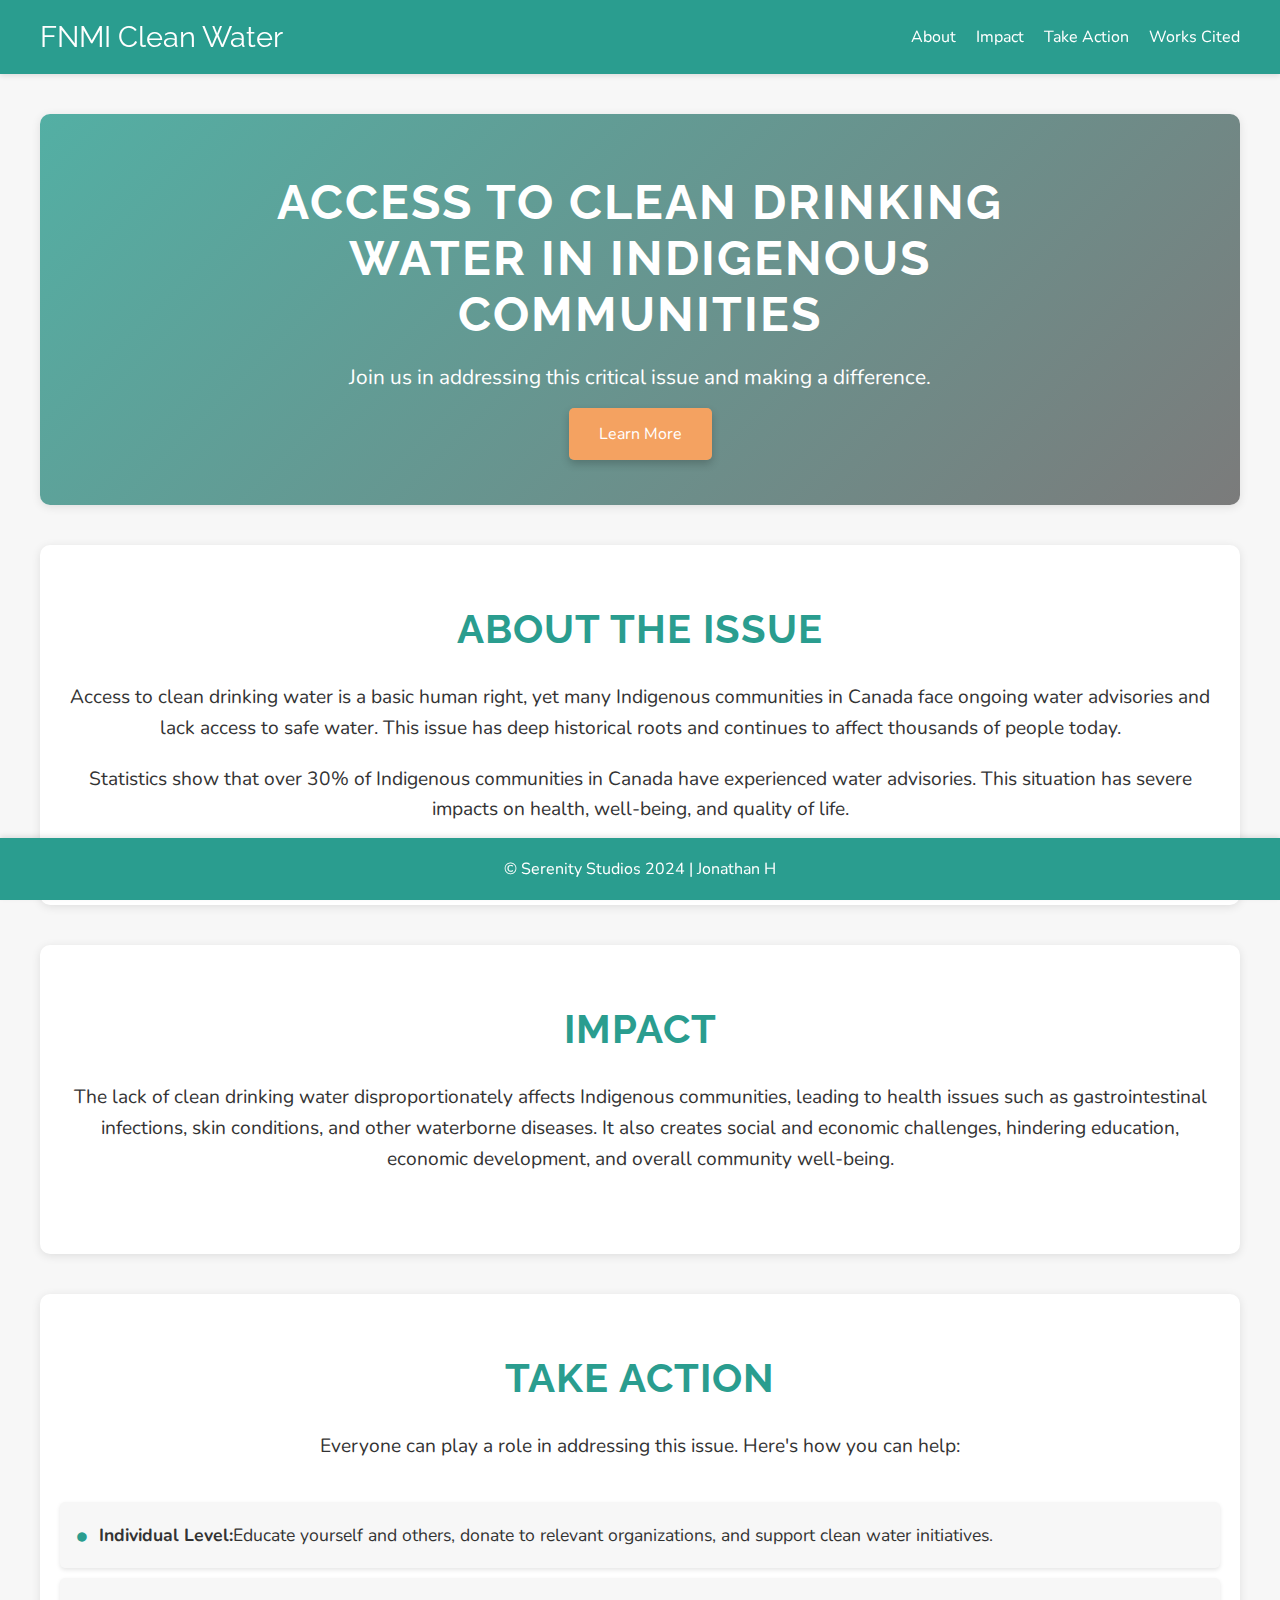
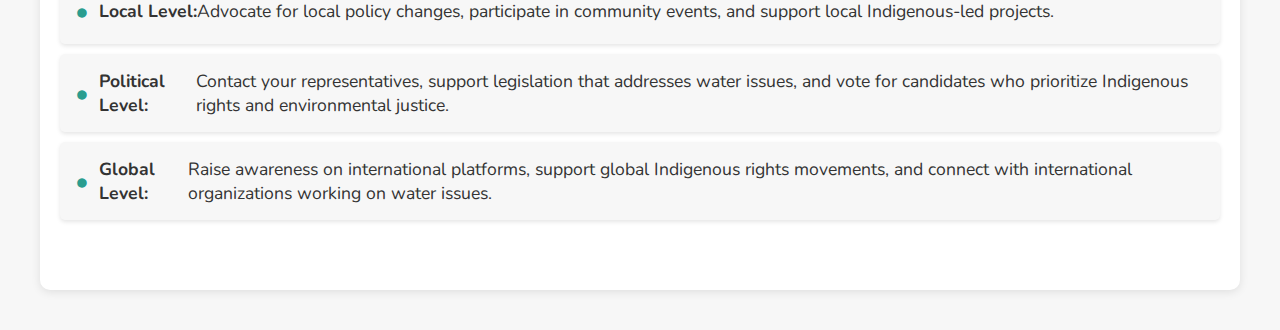
<file: index.html>
<!DOCTYPE html>
<html lang="en">
<head>
    <meta charset="UTF-8">
    <meta name="viewport" content="width=device-width, initial-scale=1.0">
    <title>FNMI Clean Water Initiative</title>
    <link rel="stylesheet" href="styles.css">
    <link href="https://fonts.googleapis.com/css2?family=Nunito:wght@400;700&family=Raleway:wght@300;700&display=swap" rel="stylesheet">
</head>
<body>
    <header class="header">
        <nav class="navbar">
            <a href="#" class="logo">FNMI Clean Water</a>
            <ul class="nav-links">
                <li><a href="#about">About</a></li>
                <li><a href="#impact">Impact</a></li>
                <li><a href="#action">Take Action</a></li>
                <li><a href="works-cited.html">Works Cited</a></li>
            </ul>
        </nav>
    </header>
    <section class="hero">
        <div class="hero-content">
            <h1>Access to Clean Drinking Water in Indigenous Communities</h1>
            <p>Join us in addressing this critical issue and making a difference.</p>
            <a href="#about" class="btn">Learn More</a>
        </div>
    </section>
    <section id="about" class="about">
        <h2>About the Issue</h2>
        <div class="content">
            <p>Access to clean drinking water is a basic human right, yet many Indigenous communities in Canada face ongoing water advisories and lack access to safe water. This issue has deep historical roots and continues to affect thousands of people today.</p>
            <p>Statistics show that over 30% of Indigenous communities in Canada have experienced water advisories. This situation has severe impacts on health, well-being, and quality of life.</p>
        </div>
    </section>
    <section id="impact" class="impact">
        <h2>Impact</h2>
        <div class="content">
            <p>The lack of clean drinking water disproportionately affects Indigenous communities, leading to health issues such as gastrointestinal infections, skin conditions, and other waterborne diseases. It also creates social and economic challenges, hindering education, economic development, and overall community well-being.</p>
        </div>
    </section>
    <section id="action" class="action">
        <h2>Take Action</h2>
        <div class="content">
            <p>Everyone can play a role in addressing this issue. Here's how you can help:</p>
            <ul>
                <li><strong>Individual Level:</strong> Educate yourself and others, donate to relevant organizations, and support clean water initiatives.</li>
                <li><strong>Local Level:</strong> Advocate for local policy changes, participate in community events, and support local Indigenous-led projects.</li>
                <li><strong>Political Level:</strong> Contact your representatives, support legislation that addresses water issues, and vote for candidates who prioritize Indigenous rights and environmental justice.</li>
                <li><strong>Global Level:</strong> Raise awareness on international platforms, support global Indigenous rights movements, and connect with international organizations working on water issues.</li>
            </ul>
        </div>
    </section>
    <footer class="footer">
        <p>&copy; Serenity Studios 2024 | Jonathan H</p>
    </footer>
</body>
</html>
</file>
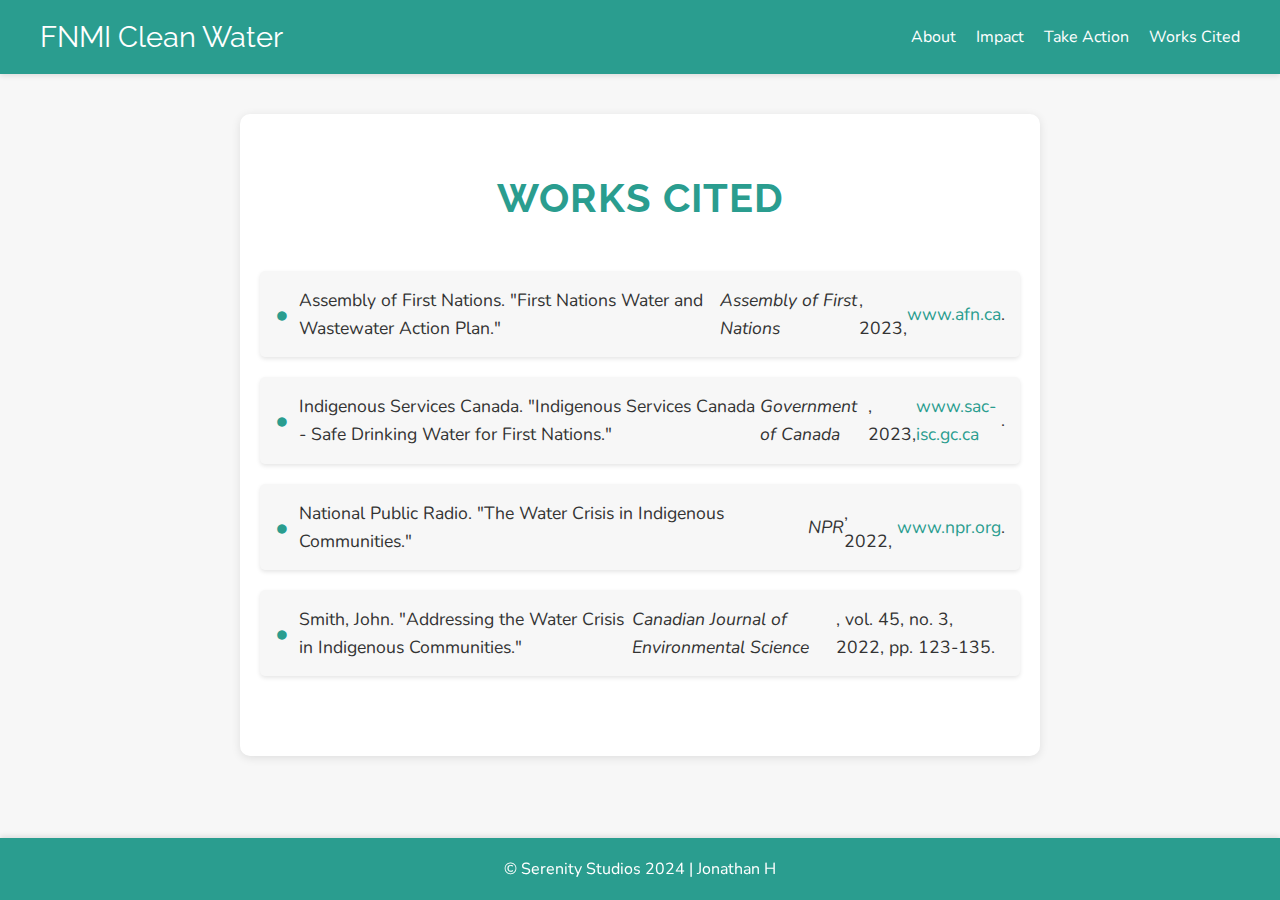
<file: works-cited.html>
<!DOCTYPE html>
<html lang="en">
<head>
    <meta charset="UTF-8">
    <meta name="viewport" content="width=device-width, initial-scale=1.0">
    <title>Works Cited - FNMI Clean Water Initiative</title>
    <link rel="stylesheet" href="styles.css">
    <link href="https://fonts.googleapis.com/css2?family=Nunito:wght@400;700&family=Raleway:wght@300;700&display=swap" rel="stylesheet">
</head>
<body>
    <header class="header">
        <nav class="navbar">
            <a href="index.html" class="logo">FNMI Clean Water</a>
            <ul class="nav-links">
                <li><a href="index.html#about">About</a></li>
                <li><a href="index.html#impact">Impact</a></li>
                <li><a href="index.html#action">Take Action</a></li>
                <li><a href="works-cited.html">Works Cited</a></li>
            </ul>
        </nav>
    </header>
    <section class="works-cited">
        <h2>Works Cited</h2>
        <div class="content">
            <ul>
                <li>Assembly of First Nations. "First Nations Water and Wastewater Action Plan." <i>Assembly of First Nations</i>, 2023, <a href="https://www.afn.ca">www.afn.ca</a>.</li>
                <li>Indigenous Services Canada. "Indigenous Services Canada - Safe Drinking Water for First Nations." <i>Government of Canada</i>, 2023, <a href="https://www.sac-isc.gc.ca">www.sac-isc.gc.ca</a>.</li>
                <li>National Public Radio. "The Water Crisis in Indigenous Communities." <i>NPR</i>, 2022, <a href="https://www.npr.org">www.npr.org</a>.</li>
                <li>Smith, John. "Addressing the Water Crisis in Indigenous Communities." <i>Canadian Journal of Environmental Science</i>, vol. 45, no. 3, 2022, pp. 123-135.</li>
            </ul>
        </div>
    </section>
    <footer class="footer">
        <p>&copy; Serenity Studios 2024 | Jonathan H</p>
    </footer>    
</body>
</html>
</file>
<file: styles.css>
/* General Styles */
* {
    box-sizing: border-box;
    margin: 0;
    padding: 0;
}

body {
    font-family: 'Nunito', sans-serif;
    background: #f7f7f7;
    color: #333;
    scroll-behavior: smooth;
    --primary-color: #2a9d8f;
    --secondary-color: #f4a261;
    --text-color: #333;
}

.header {
    background: var(--primary-color);
    padding: 20px;
    box-shadow: 0 2px 5px rgba(0, 0, 0, 0.1);
    position: sticky;
    top: 0;
    z-index: 1000;
}

.navbar {
    display: flex;
    justify-content: space-between;
    align-items: center;
    max-width: 1200px;
    margin: 0 auto;
}

.navbar .logo {
    color: #fff;
    font-size: 1.8em;
    font-family: 'Raleway', sans-serif;
    text-decoration: none;
}

.navbar .nav-links {
    list-style: none;
    display: flex;
    gap: 20px;
}

.navbar .nav-links a {
    color: #fff;
    text-decoration: none;
    font-size: 1em;
    transition: color 0.3s;
}

.navbar .nav-links a:hover {
    color: #d1e7dd;
}

/* Hero Section */
.hero {
    background: linear-gradient(135deg, rgba(42, 157, 143, 0.8), rgba(0, 0, 0, 0.5));
    color: #fff;
    text-align: center;
}

.hero-content {
    max-width: 800px; /* Restrict content width for better readability */
    margin: 0 auto; /* Center content horizontally */
    animation: fadeInUp 1.5s ease-in-out; /* Animation for smoother entry */
}

.hero h1 {
    font-size: 3em; /* Adjusted font size for better visual impact */
    margin-bottom: 20px;
    font-family: 'Raleway', sans-serif;
    text-transform: uppercase;
    letter-spacing: 2px;
    animation: fadeInUp 1.5s ease-in-out;
}

.hero p {
    font-size: 1.3em;
    margin-bottom: 30px; /* Increased margin for better spacing */
    line-height: 1.5; /* Improved line spacing for readability */
}

.hero .btn {
    background: var(--secondary-color);
    color: #fff;
    padding: 15px 30px;
    text-decoration: none;
    border-radius: 5px;
    transition: background 0.3s, transform 0.3s, box-shadow 0.3s;
    box-shadow: 0 4px 8px rgba(0, 0, 0, 0.2);
}

.hero .btn:hover {
    background: #e76f51;
    transform: scale(1.05);
    box-shadow: 0 6px 12px rgba(0, 0, 0, 0.3);
}

/* About, Impact, and Action Sections */
section {
    padding: 60px 20px;
    text-align: center;
    max-width: 1200px;
    margin: 40px auto;
    background: #ffffff;
    border-radius: 10px;
    box-shadow: 0 2px 10px rgba(0, 0, 0, 0.1);
}

section h2 {
    color: var(--primary-color);
    font-size: 2.5em;
    margin-bottom: 30px;
    font-family: 'Raleway', sans-serif;
    text-transform: uppercase;
    letter-spacing: 1px;
}

section p {
    font-size: 1.2em;
    margin-bottom: 20px;
    line-height: 1.6;
}

section ul {
    list-style: none;
    padding: 0;
    font-size: 1.1em;
    text-align: left;
    display: inline-block;
    width: 100%; /* Ensure full width for modern layout */
    margin-top: 20px; /* Add space above the list */
}

section ul li {
    background: #f7f7f7;
    margin-bottom: 10px;
    padding: 15px;
    border-radius: 5px;
    box-shadow: 0 2px 4px rgba(0, 0, 0, 0.1);
    transition: transform 0.3s, background 0.3s;
    display: flex; /* Flexbox for modern layout */
    align-items: center; /* Center items vertically */
}

section ul li:hover {
    transform: translateY(-5px);
    background: #e9ecef;
}

section ul li::before {
    content: '•'; /* Add bullet point */
    color: var(--primary-color);
    font-size: 1.5em;
    margin-right: 10px;
}

/* Footer Styles */
.footer {
    background: var(--primary-color);
    color: #fff;
    text-align: center;
    padding: 20px;
    position: fixed;
    bottom: 0;
    width: 100%;
    box-shadow: 0 -2px 5px rgba(0, 0, 0, 0.1);
    font-family: 'Nunito', sans-serif;
}

.footer p {
    margin: 0;
    font-size: 1em;
}

/* Keyframes for Animations */
@keyframes fadeInUp {
    from {
        opacity: 0;
        transform: translateY(30px);
    }
    to {
        opacity: 1;
        transform: translateY(0);
    }
}

/* Works Cited Page Styles */
.works-cited {
    padding: 60px 20px;
    text-align: center;
    max-width: 800px;
    margin: 0 auto;
    background: #ffffff;
    border-radius: 10px;
    box-shadow: 0 2px 10px rgba(0, 0, 0, 0.1);
    margin-top: 40px;
}

.works-cited h2 {
    color: #2a9d8f;
    font-size: 2.5em;
    margin-bottom: 30px;
}

.works-cited ul {
    list-style: none;
    padding: 0;
    font-size: 1.1em;
    text-align: left;
    display: inline-block;
}

.works-cited ul li {
    margin-bottom: 20px;
    line-height: 1.6;
}

.works-cited a {
    color: #2a9d8f;
    text-decoration: none;
}

.works-cited a:hover {
    text-decoration: underline;
}
</file>
